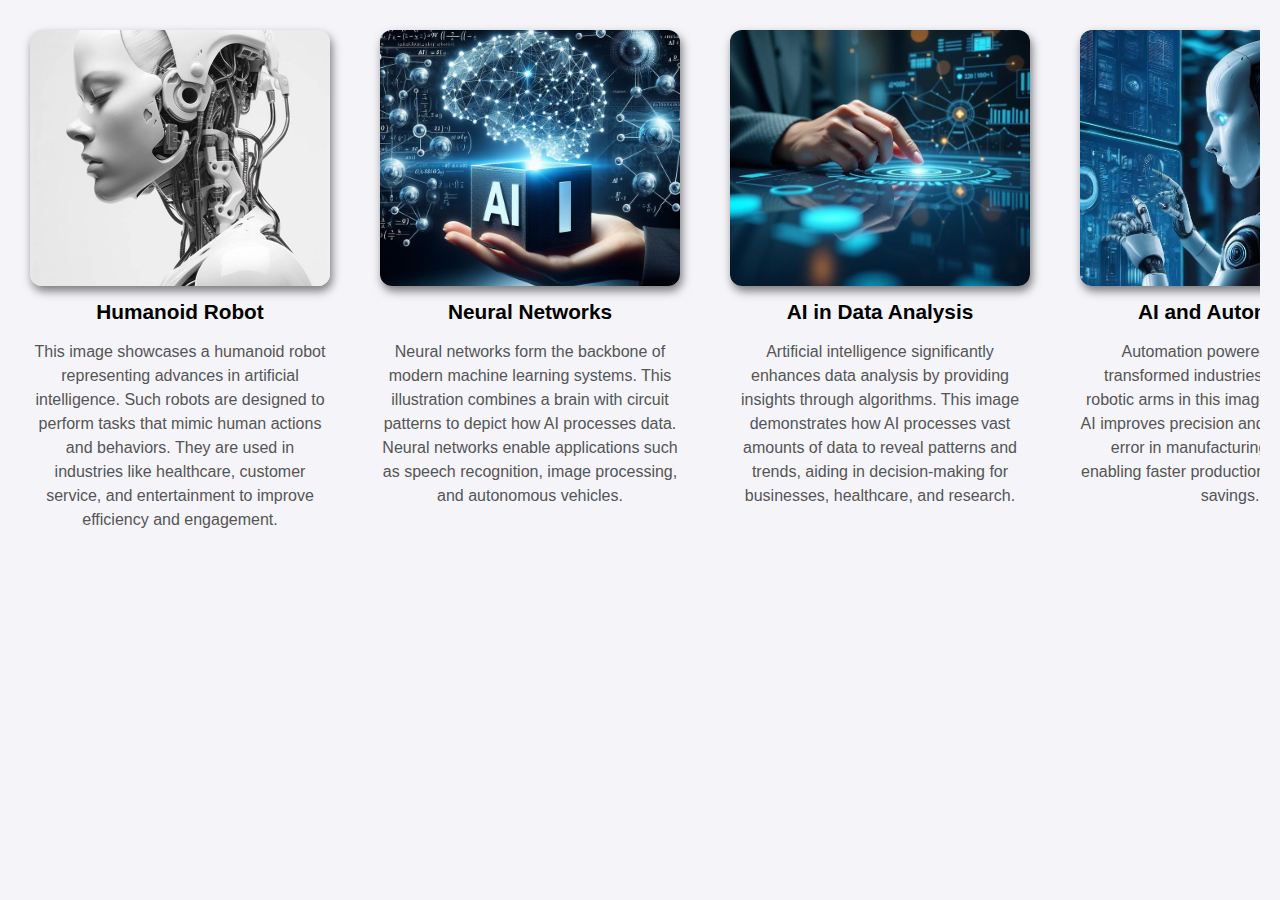
<file: task1/index.html>
<!DOCTYPE html>
<html lang="en">
<head>
    <meta charset="UTF-8">
    <meta name="viewport" content="width=device-width, initial-scale=1.0">
    <title>Artificial Intelligence Gallery</title>
    <link rel="stylesheet" href="style.css">
</head>
<body>

    <div class="gallery">
        <div class="image-container">
            <div class="img">
                <img src="Humanoid Robort.jpeg" alt="A humanoid robot representing AI technology">
            </div>
            <h2>Humanoid Robot</h2>
            <p>
                This image showcases a humanoid robot representing advances in artificial intelligence. Such robots are designed to perform tasks that mimic human actions and behaviors. They are used in industries like healthcare, customer service, and entertainment to improve efficiency and engagement.
            </p>
        </div>

        <div class="image-container">
            <div class="img">
                <img src="Neural Network.jpeg" alt="Illustration of a brain with circuits representing neural networks">
            </div>
            <h2>Neural Networks</h2>
            <p>
                Neural networks form the backbone of modern machine learning systems. This illustration combines a brain with circuit patterns to depict how AI processes data. Neural networks enable applications such as speech recognition, image processing, and autonomous vehicles.
            </p>
        </div>

        <div class="image-container">
            <div class="img">
                <img src="AI in Data Analysis.jpeg" alt="Data analysis with AI algorithms on a computer screen">
            </div>
            <h2>AI in Data Analysis</h2>
            <p>
                Artificial intelligence significantly enhances data analysis by providing insights through algorithms. This image demonstrates how AI processes vast amounts of data to reveal patterns and trends, aiding in decision-making for businesses, healthcare, and research.
            </p>
        </div>

        <div class="image-container">
            <div class="img">
                <img src="Ai automation.jpeg" alt="Robotic arms performing automation tasks in a factory">
            </div>
            <h2>AI and Automation</h2>
            <p>
                Automation powered by AI has transformed industries globally. The robotic arms in this image exemplify how AI improves precision and reduces human error in manufacturing processes, enabling faster production cycles and cost savings.
            </p>
        </div>
    </div>

</body>
</html>
</file>
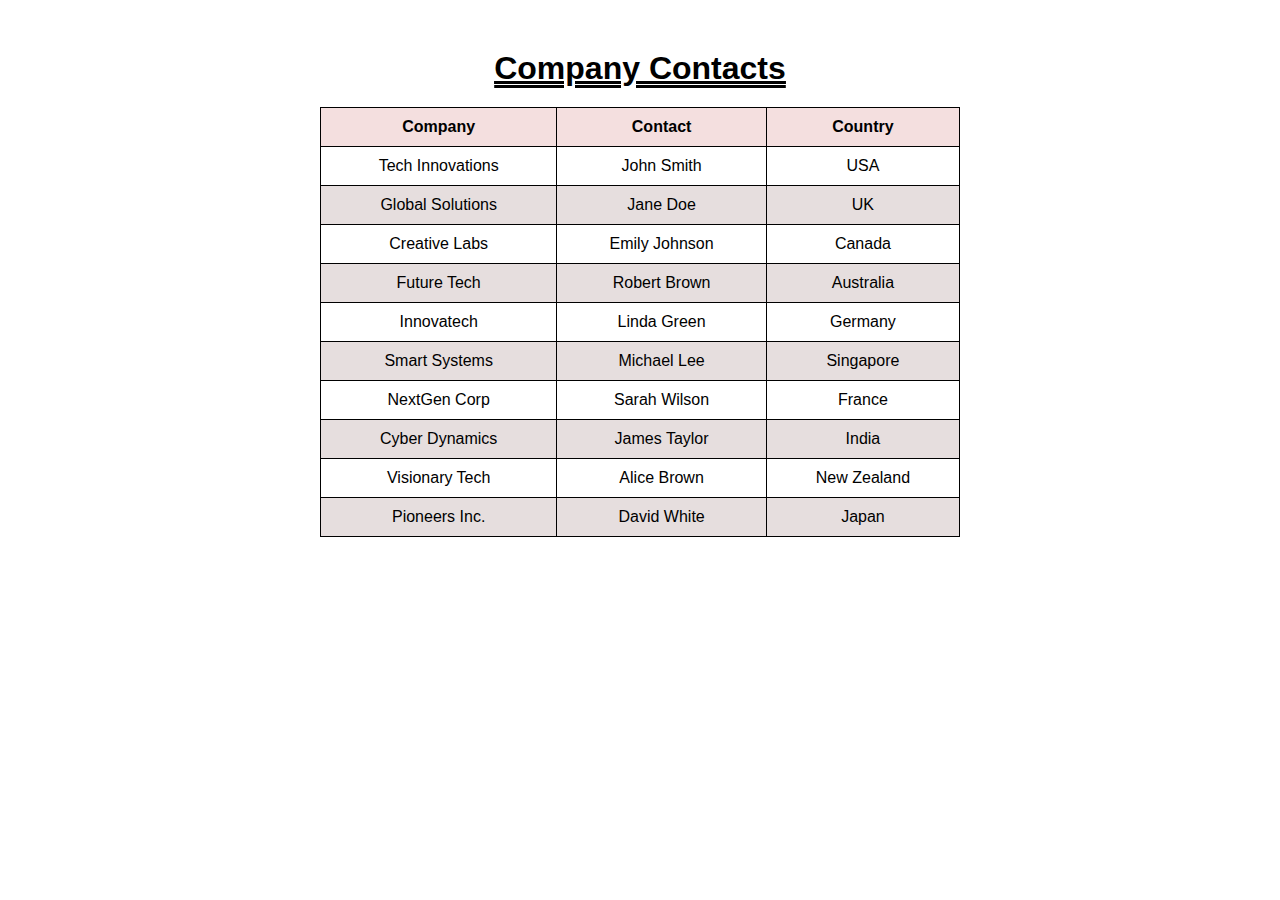
<file: Task 3.html>
<!DOCTYPE html>
<html lang="en">
<head>
    <meta charset="UTF-8">
    <meta name="viewport" content="width=device-width, initial-scale=1.0">
    <title>Company Contacts Table</title>
    <style>
        *{
            margin: 0;
            padding: 0;
        }
        body {
            font-family: Arial, sans-serif; 
        }

        h1 {
            text-align: center;
            margin-top: 50px;
            text-decoration: double underline;
           }

        table {
            width: 50%;
            margin: 20px auto; 
            border-collapse: collapse;
            border: 1px solid black;
            text-align: center; 
        }

        th, td {
            padding: 10px; 
            border: 1px solid black; 
            font-size: 18x;
        }
        
        th {
            background-color: #f4dfdf; 
        }

        .alternate {
            background-color: rgb(230, 222, 222);
        }
    </style>
</head>
<body>
    <h1><u>Company Contacts</u></h1>
    <table>
        <thead>
            <tr>
                <th >Company</th>
                <th >Contact</th>
                <th >Country</th>
            </tr>
        </thead>
        <tbody>
            <tr>
                <td>Tech Innovations</td>
                <td>John Smith</td>
                <td>USA</td>
            </tr>
            <tr class="alternate">
                <td>Global Solutions</td>
                <td>Jane Doe</td>
                <td>UK</td>
            </tr>
            <tr>
                <td>Creative Labs</td>
                <td>Emily Johnson</td>
                <td>Canada</td>
            </tr>
            <tr class="alternate">
                <td>Future Tech</td>
                <td>Robert Brown</td>
                <td>Australia</td>
            </tr>
            <tr>
                <td>Innovatech</td>
                <td>Linda Green</td>
                <td>Germany</td>
            </tr>
            <tr class="alternate">
                <td>Smart Systems</td>
                <td>Michael Lee</td>
                <td>Singapore</td>
            </tr>
            <tr>
                <td>NextGen Corp</td>
                <td>Sarah Wilson</td>
                <td>France</td>
            </tr>
            <tr class="alternate">
                <td>Cyber Dynamics</td>
                <td>James Taylor</td>
                <td>India</td>
            </tr>
            <tr>
                <td>Visionary Tech</td>
                <td>Alice Brown</td>
                <td>New Zealand</td>
            </tr>
            <tr class="alternate">
                <td>Pioneers Inc.</td>
                <td>David White</td>
                <td>Japan</td>
            </tr>
        </tbody>
    </table>
</body>
</html>
</file>
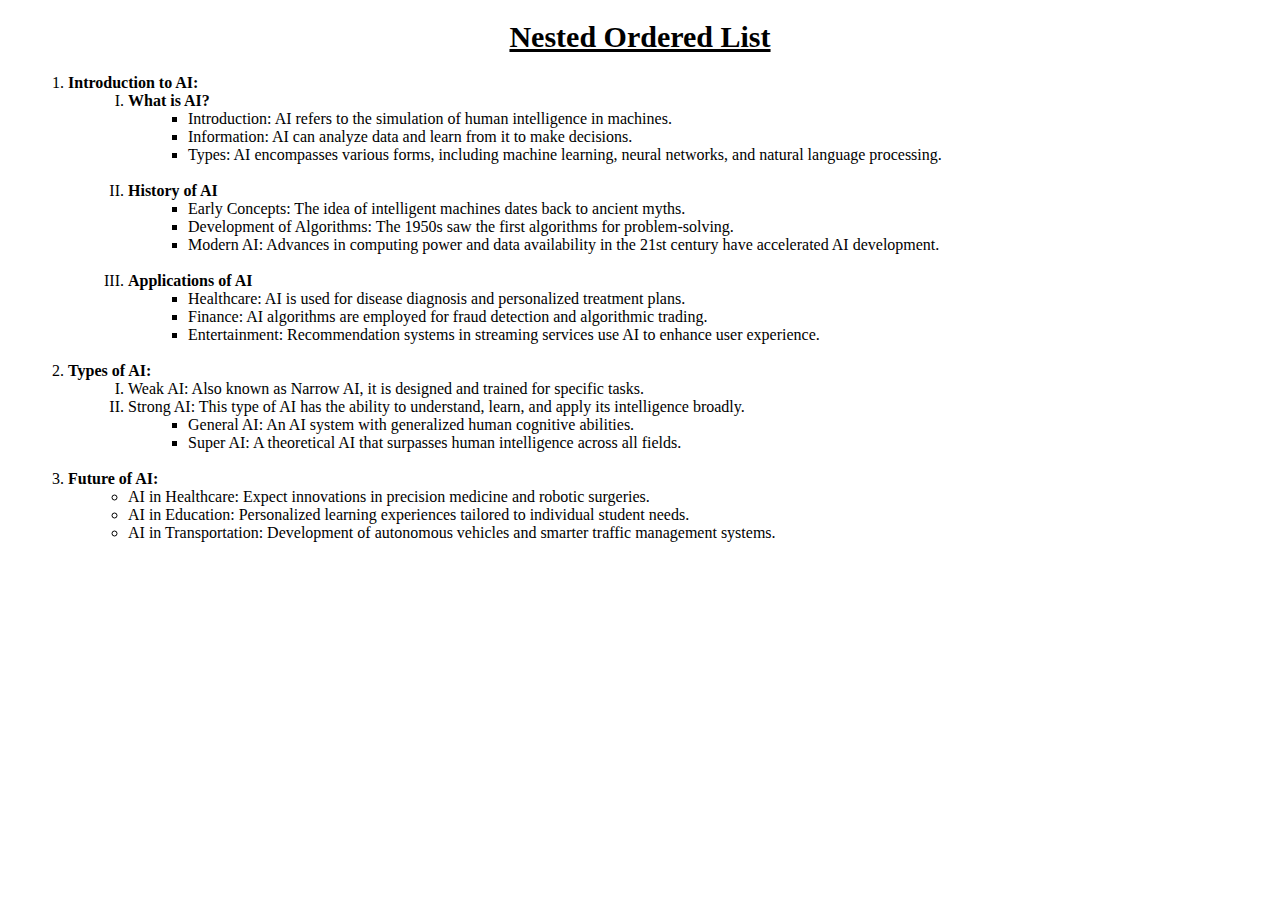
<file: Task2.html>
<!DOCTYPE html>
<html lang="en">
<head>
    <meta charset="UTF-8">
    <meta name="viewport" content="width=device-width, initial-scale=1.0">
    <title>Nested Ordered List</title>
</head>
<style>
    h1{
        text-align: center;
        font-size: 30px;
        font-weight: bold;
    }
   li{
    margin-left: 20px;
   

   }
</style>
<body>
    <h1 ><u>Nested Ordered List</u></h1>
    <ol>
        <li ><b>Introduction to AI:</b>
            <ol type="I">
                <li><b>What is AI?</b>
                    <ul>
                        <li>Introduction: AI refers to the simulation of human intelligence in machines.</li>
                        <li>Information: AI can analyze data and learn from it to make decisions.</li>
                        <li>Types: AI encompasses various forms, including machine learning, neural networks, and natural language processing.</li>
                    </ul>
                </li>
                <br>

                <li> <b>History of AI</b>
                    <ul>
                        <li>Early Concepts: The idea of intelligent machines dates back to ancient myths.</li>
                        <li>Development of Algorithms: The 1950s saw the first algorithms for problem-solving.</li>
                        <li>Modern AI: Advances in computing power and data availability in the 21st century have accelerated AI development.</li>
                    </ul>
                </li>
                <br>

                <li><b>Applications of AI</b>
                    <ul>
                        <li>Healthcare: AI is used for disease diagnosis and personalized treatment plans.</li>
                        <li>Finance: AI algorithms are employed for fraud detection and algorithmic trading.</li>
                        <li>Entertainment: Recommendation systems in streaming services use AI to enhance user experience.</li>
                    </ul>
                </li>
            </ol>
        </li>
        <br>

        <li><b>Types of AI:</b>
            <ol type="I">
                <li>Weak AI: Also known as Narrow AI, it is designed and trained for specific tasks.</li>
                <li>Strong AI: This type of AI has the ability to understand, learn, and apply its intelligence broadly.
                    <ul>
                        <li>General AI: An AI system with generalized human cognitive abilities.</li>
                        <li>Super AI: A theoretical AI that surpasses human intelligence across all fields.</li>
                    </ul>
                </li>
            </ol>
        </li>
        <br>

        <li><b>Future of AI:</b>
            <ul >
                <li>AI in Healthcare: Expect innovations in precision medicine and robotic surgeries.</li>
                <li>AI in Education: Personalized learning experiences tailored to individual student needs.</li>
                <li>AI in Transportation: Development of autonomous vehicles and smarter traffic management systems.</li>
            </ul>
        </li>
        <br>
    </ol>
</body>
</html>
</file>
<file: task1/style.css>
body {
    font-family: Arial, sans-serif;
    background-color: #f4f4f9;
    margin: 0;
    padding: 20px;
    display: flex;
    justify-content: center;
    align-items: flex-start;
}

.image-container {
    margin: 10px;
    text-align: center;
}

.img img {
    width: 300px;
    height: 256px;
    border-radius: 12px;
    object-fit: cover;
    box-shadow: 2px 5px 10px rgba(0, 0, 0, 0.5);
    transition: transform 0.3s, box-shadow 0.3s;
}

.img img:hover {
    transform: scale(1.1);
    box-shadow: 4px 8px 15px rgba(0, 0, 0, 0.7);
}

h2 {
    font-size: 1.3rem;
    margin: 10px 0 5px;
    font-weight: bold;

}

p {
    font-size: 1rem;
    color: #555;
    line-height: 1.5;
}

/* Align images in a row */
.gallery {
    display: flex;
    gap: 30px;
    flex-wrap: nowrap;
    overflow-x: auto;
}

.gallery::-webkit-scrollbar {
    height: 8px;
}
</file>
